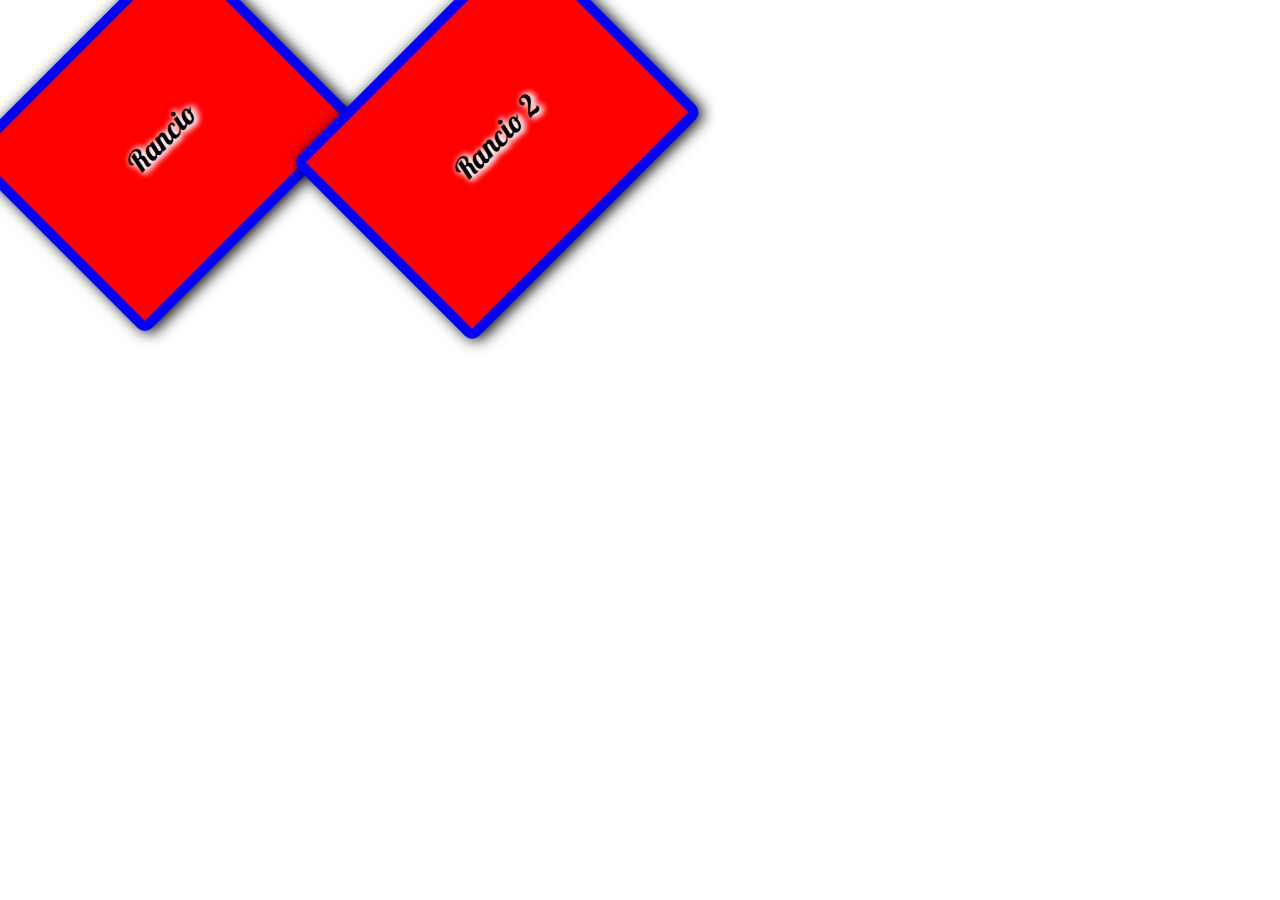
<file: Cajas/index.html>
<!DOCTYPE html>
<html lang="en">
<head>
    <meta charset="UTF-8">
    <meta name="viewport" content="width=device-width, initial-scale=1.0">
    <link rel="stylesheet" type="text/css" href="style.css">
    <link rel="stylesheet" type="text/css" href="normalize.css">
    <link href="https://fonts.googleapis.com/css2?family=Lobster&display=swap" rel="stylesheet"> <!--de esta manera se puede invocar a un tipo de letra
    que aún no este descargada en el equipo-->
    <!--Si el tipo de letra está instalado en el equipo no es necesario usar el link href, solo se hace el llamado a través del CSS vía font-family -->
    <title>Propiedades de Texto</title>
</head>
<body>
    <h2>Rancio</h2><h2>Rancio 2</h2>
</body>
</html>
</file>
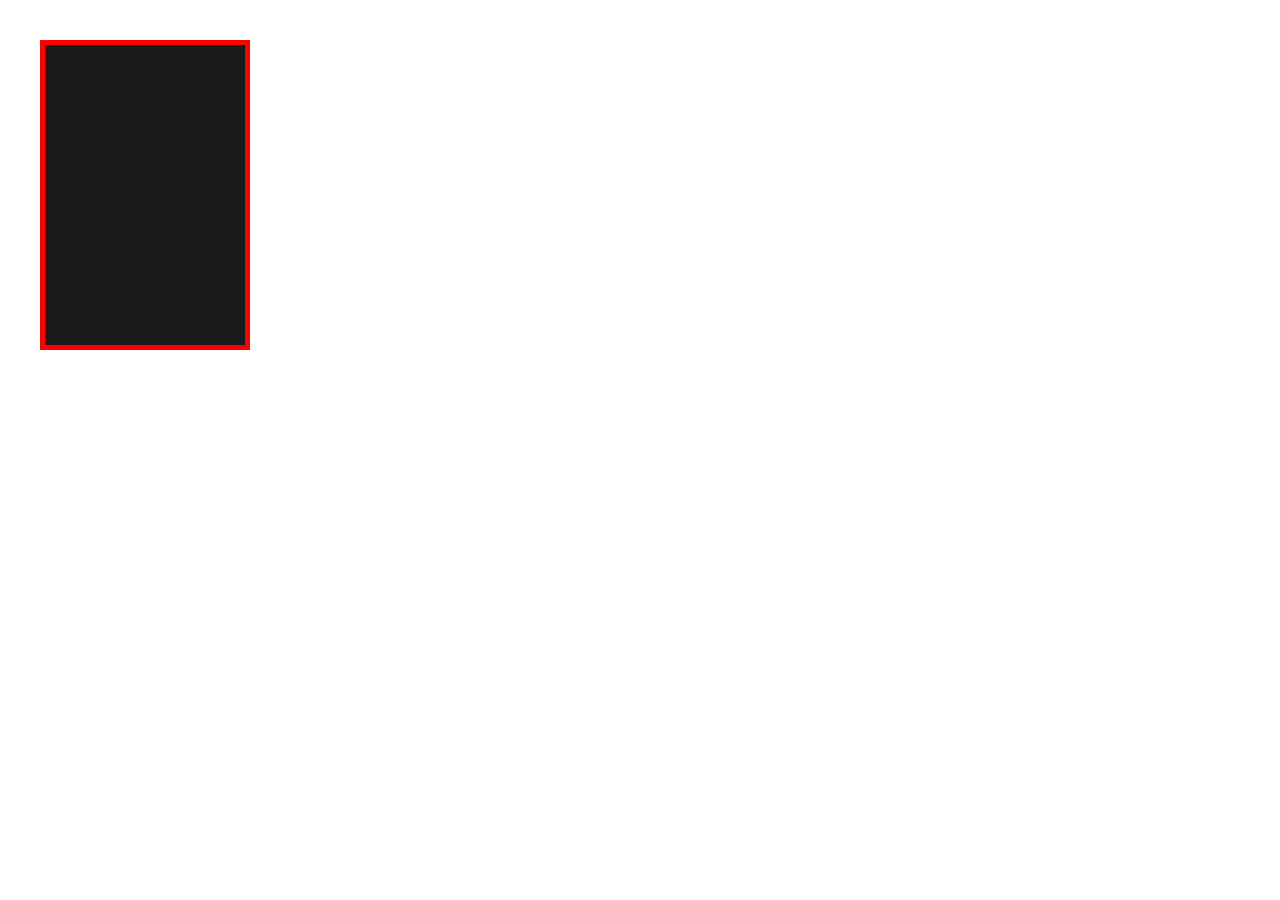
<file: Colorizacion/index.html>
<!DOCTYPE html>
<html lang="en">
<head>
    <meta charset="UTF-8">
    <meta name="viewport" content="width=device-width, initial-scale=1.0">
    <title>Cursor</title>
    <link rel ="stylesheet" type="text/css" href="style.css">
    
</head>
<body>
    <div class="caja">
        
    </div>
</body>
</html>
</file>
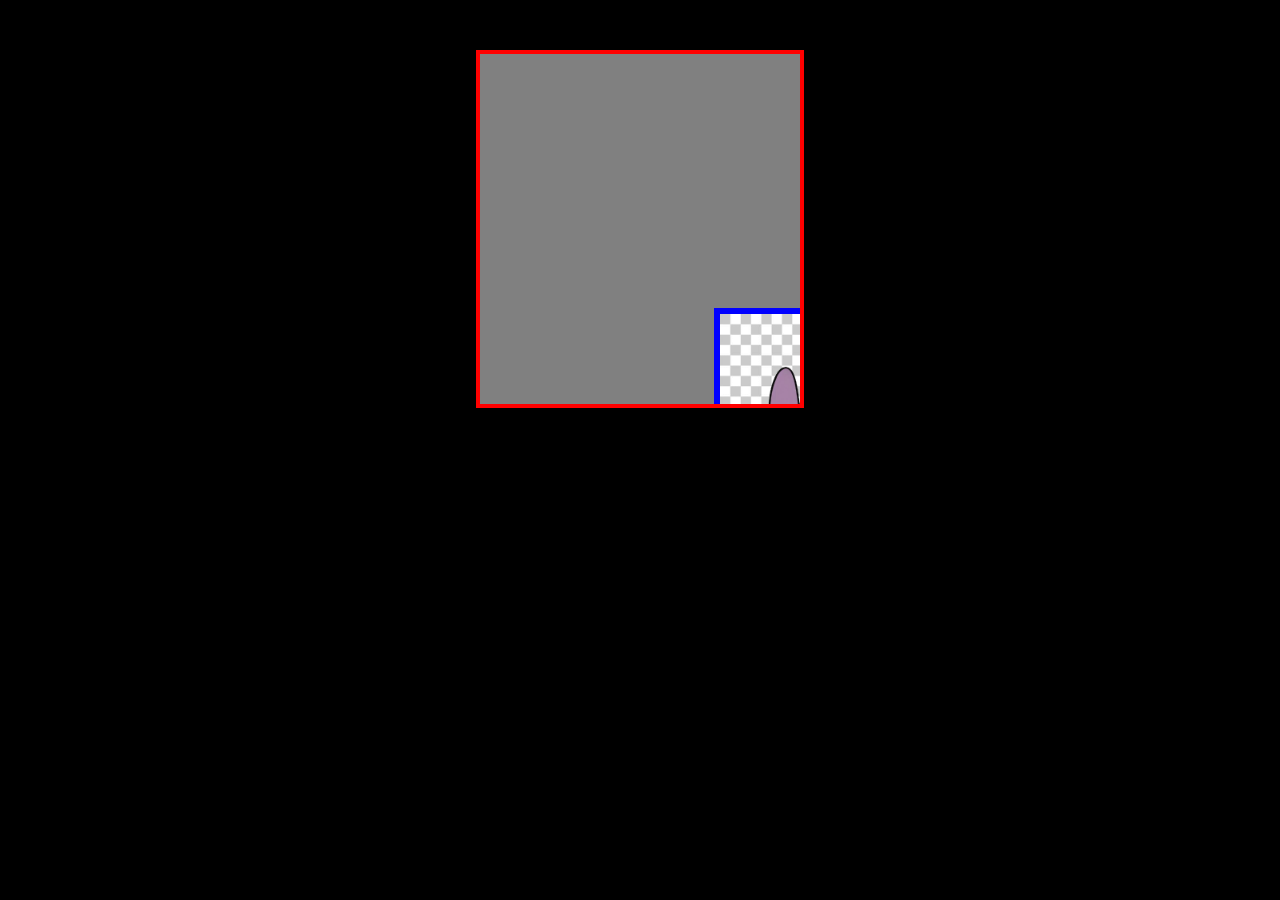
<file: Display/index.html>
<!DOCTYPE html>
<html lang="en">
<head>
    <meta charset="UTF-8">
    <meta name="viewport" content="width=device-width, initial-scale=1.0">
    <title>Display</title>
    <link rel ="stylesheet" type="text/css" href="style.css">
    <link href="https://fonts.googleapis.com/css2?family=Lobster&display=swap" rel="stylesheet"> 
</head>
<body>

    <div>
        <!-- <p>
            Lorem ipsum dolor sit amet consectetur adipisicing elit. Iusto quasi minima quaerat adipisci quia, maxime illo atque in dolorem, doloremque obcaecati blanditiis asperiores aperiam laudantium neque excepturi nulla pariatur vitae.
        </p> -->
        <img src="../cosas/st.png" alt="ojo" title="mundito">
    </div>
    <!-- <div></div>
    <div></div>
    <div></div> -->
</body>
</html>
</file>
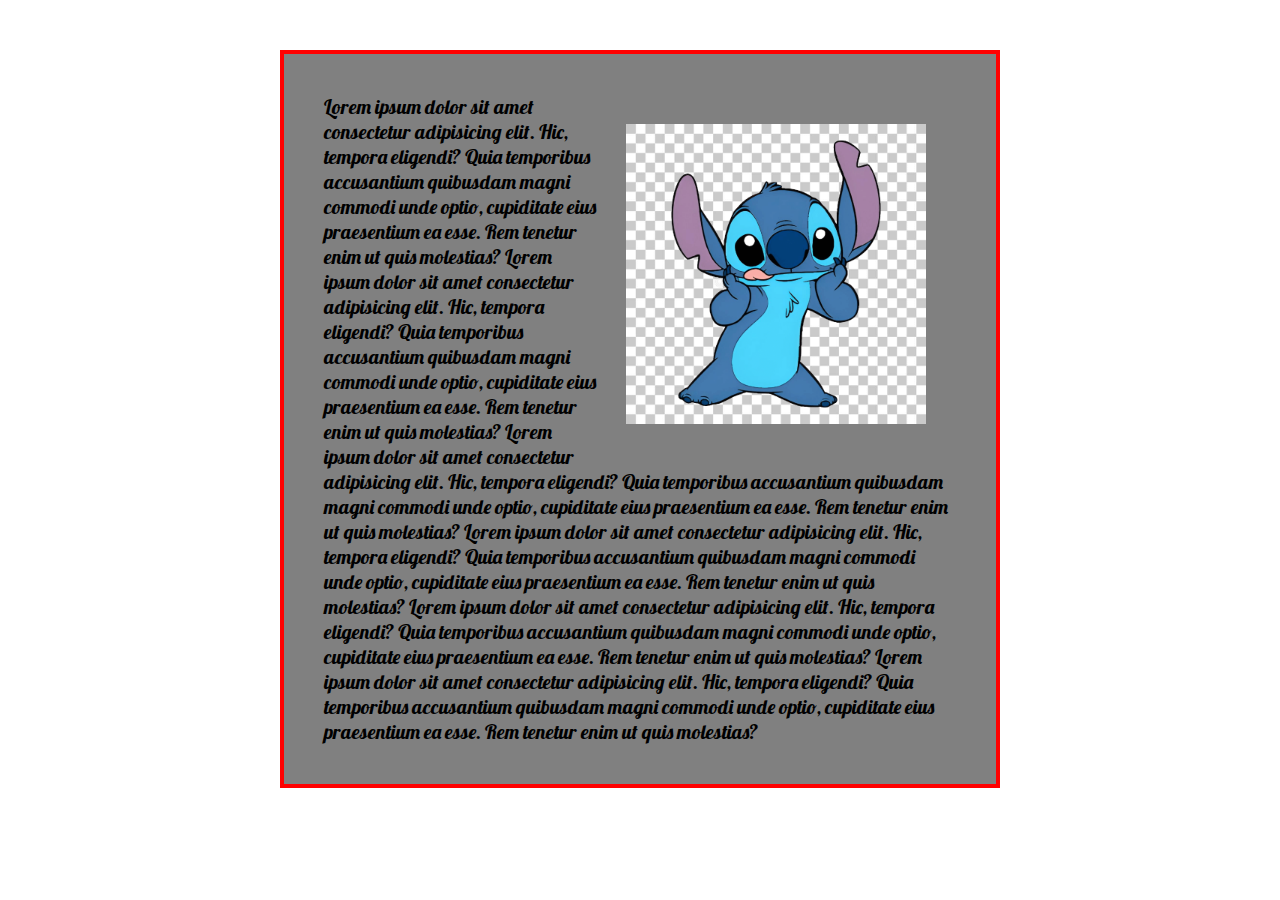
<file: Float/index.html>
<!DOCTYPE html>
<html lang="en">
<head>
    <meta charset="UTF-8">
    <meta name="viewport" content="width=device-width, initial-scale=1.0">
    <title>Float</title>
    <link rel ="stylesheet" type="text/css" href="estyle.css">
    <link href="https://fonts.googleapis.com/css2?family=Lobster&display=swap" rel="stylesheet"> 
</head>
<body>


    <div class="cont">

        <img src="../cosas/st.png" alt="ojo" title="mundito">
        
        Lorem ipsum dolor sit amet consectetur adipisicing elit. Hic, tempora eligendi? Quia temporibus accusantium quibusdam magni commodi unde optio, cupiditate eius praesentium ea esse. Rem tenetur enim ut quis molestias?
        Lorem ipsum dolor sit amet consectetur adipisicing elit. Hic, tempora eligendi? Quia temporibus accusantium quibusdam magni commodi unde optio, cupiditate eius praesentium ea esse. Rem tenetur enim ut quis molestias?
        Lorem ipsum dolor sit amet consectetur adipisicing elit. Hic, tempora eligendi? Quia temporibus accusantium quibusdam magni commodi unde optio, cupiditate eius praesentium ea esse. Rem tenetur enim ut quis molestias?
        Lorem ipsum dolor sit amet consectetur adipisicing elit. Hic, tempora eligendi? Quia temporibus accusantium quibusdam magni commodi unde optio, cupiditate eius praesentium ea esse. Rem tenetur enim ut quis molestias?
        Lorem ipsum dolor sit amet consectetur adipisicing elit. Hic, tempora eligendi? Quia temporibus accusantium quibusdam magni commodi unde optio, cupiditate eius praesentium ea esse. Rem tenetur enim ut quis molestias?
        Lorem ipsum dolor sit amet consectetur adipisicing elit. Hic, tempora eligendi? Quia temporibus accusantium quibusdam magni commodi unde optio, cupiditate eius praesentium ea esse. Rem tenetur enim ut quis molestias?
       
    </div>


    <!-- <div class="contenedor">
        <div class="primario">
            <h1>Titulo</h1>
            <p>
                Lorem ipsum dolor sit amet, consectetur adipisicing elit. Tempora placeat harum dolor veniam quisquam dolore sapiente assumenda, ullam nihil quidem, repellat, accusantium provident est expedita! Rem eveniet amet ipsam ducimus.
            </p>
        </div>
        <div class="secundario">
            <h3>Titulo 2</h3>
            <p>
                Lorem ipsum dolor sit amet consectetur adipisicing elit. Harum, odio vel quis quam aspernatur, sunt, odit voluptate doloribus deleniti excepturi et! Molestiae quasi minima error natus corporis asperiores nulla accusantium?
            </p>
        </div>
    </div> -->


    <!-- <div class="float-left">

        <p>Contenido a la izquierda</p>
    </div>
    
    <div class="float-right">

        <p>Contenido a la derecha</p>
    </div>
    
    <div>

        <p>Otro contenido que fluye alrededor de los elementos flotantes</p>
    </div> -->
    
    <!-- <div class="cont">
        <img src="../cosas/st.png" alt="ojo" title="mundito">
    </div> -->

</body>
</html>
</file>
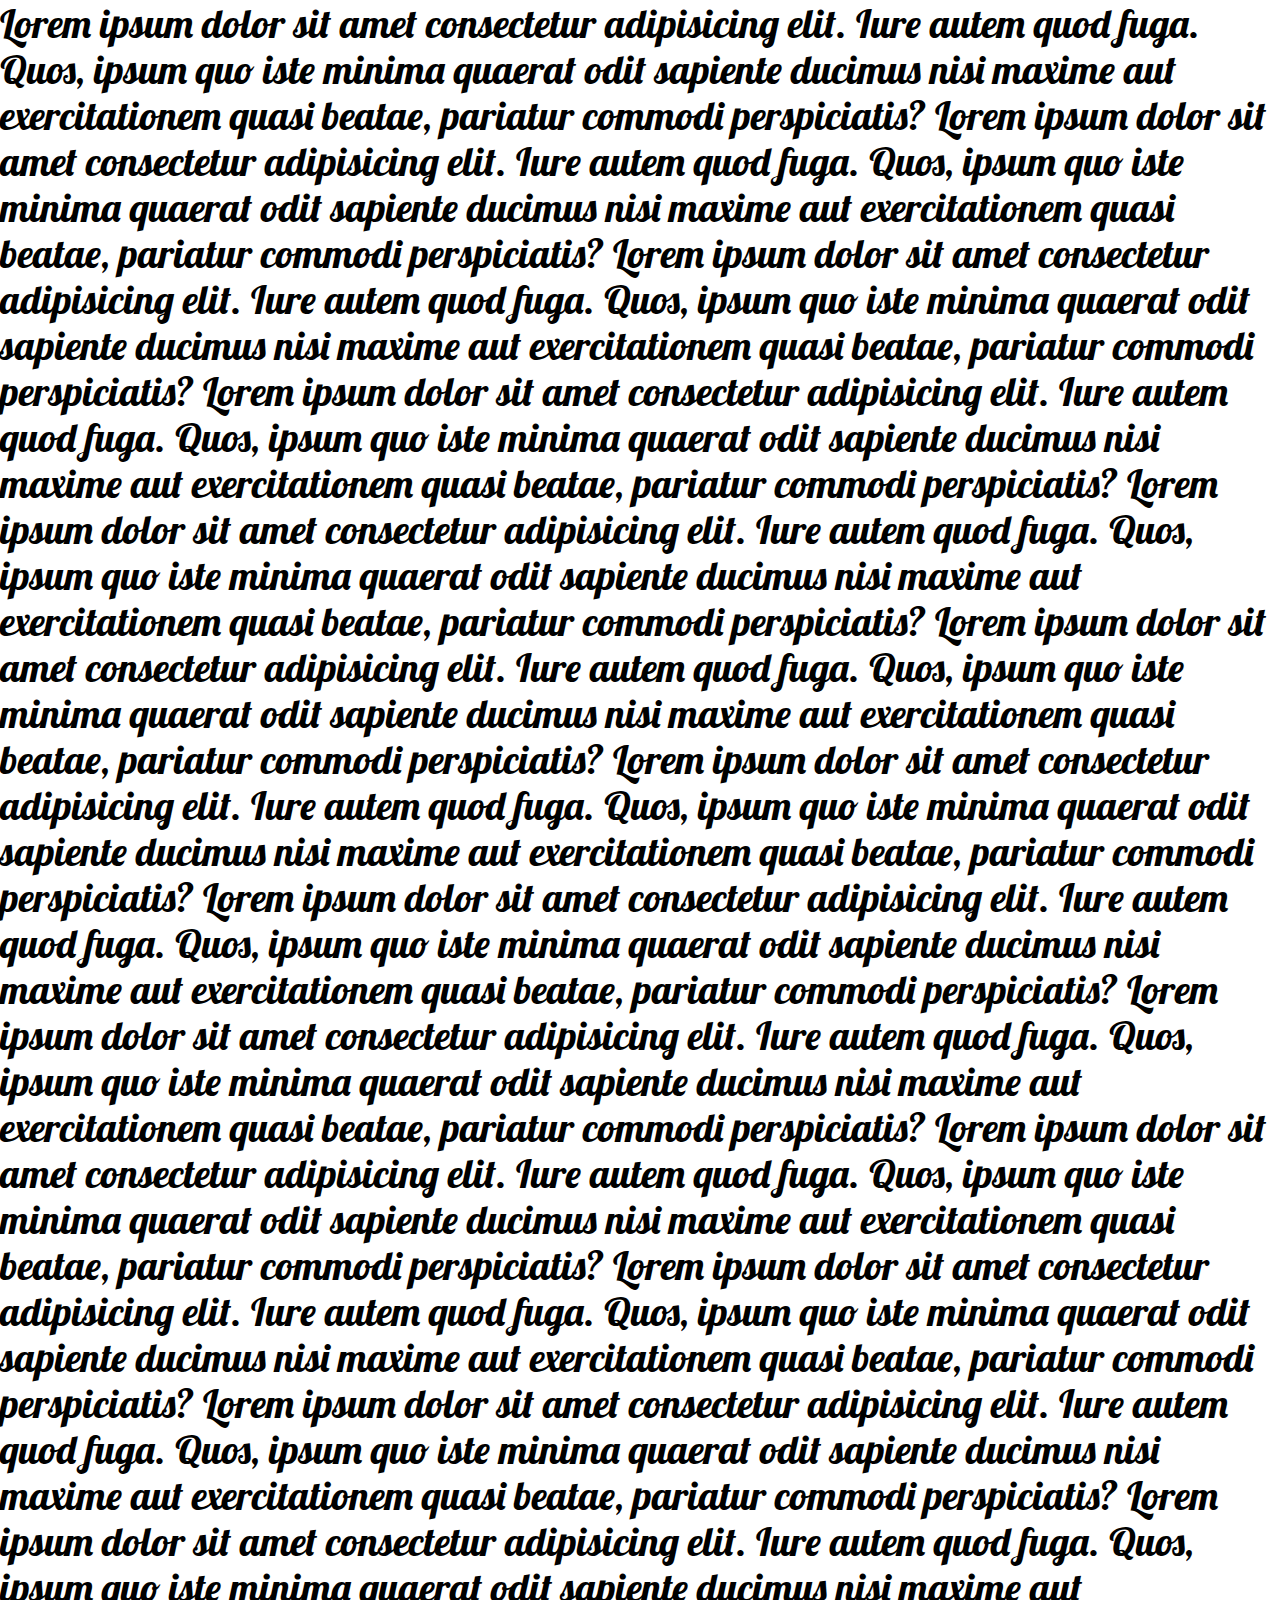
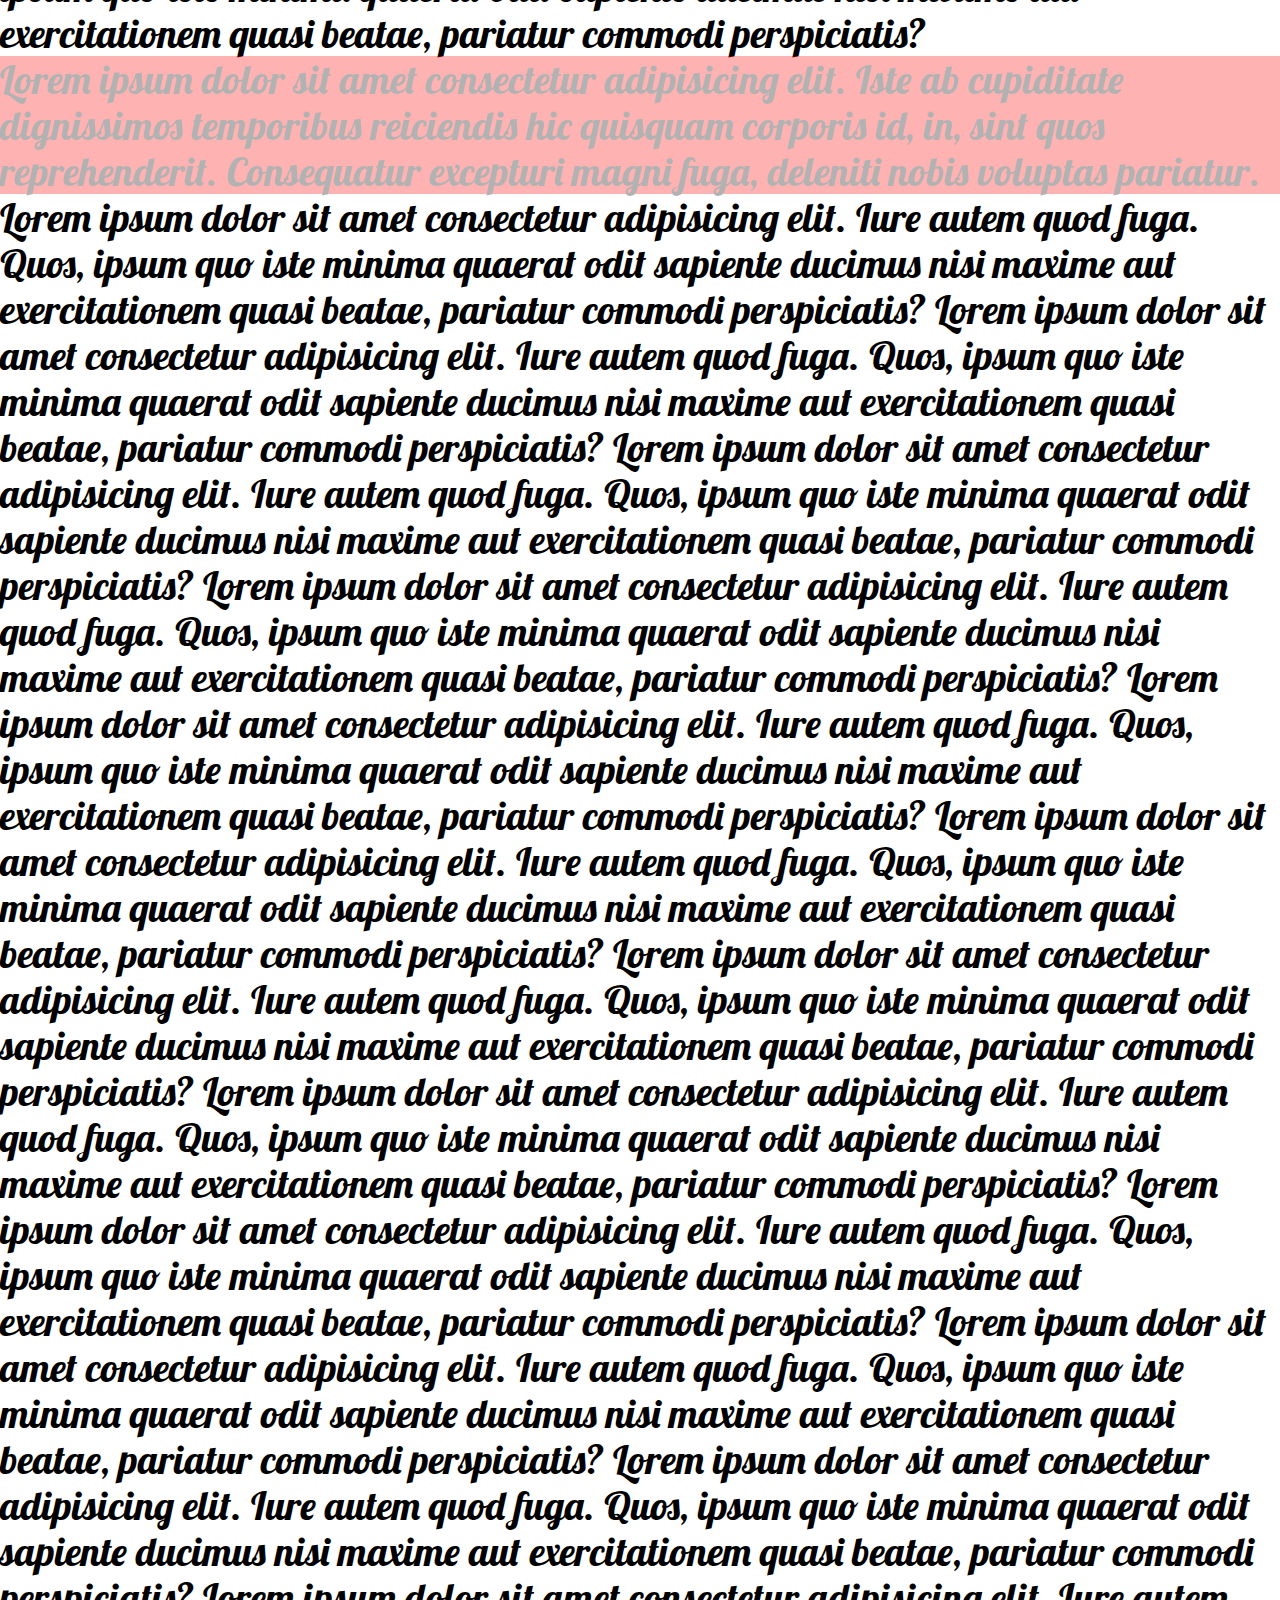
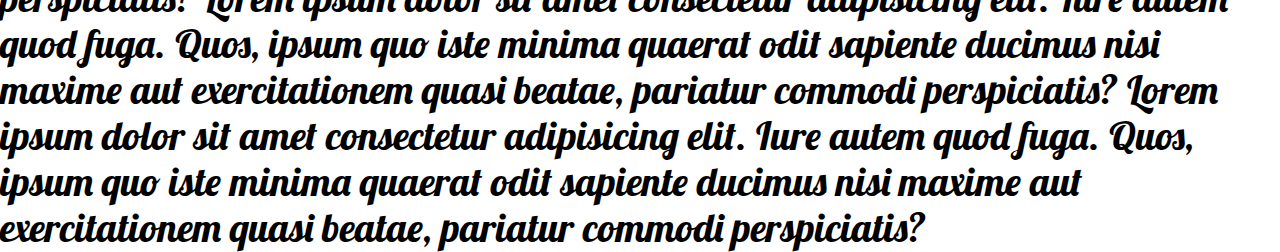
<file: Position/index.html>
<!DOCTYPE html>
<html lang="en">
<head>
    <meta charset="UTF-8">
    <meta name="viewport" content="width=device-width, initial-scale=1.0">
    <!-- <link rel="stylesheet" type="text/css" href="style.css"> -->
    <link rel="stylesheet" type="text/css" href="normalize.css">
    <!-- <link rel="stylesheet" type="text/css" href="estilos.css"> -->
    <!-- <link rel="stylesheet" type="text/css" href="zindex.css"> -->
    <!-- <link rel="stylesheet" type="text/css" href="esquinas.css"> -->
    <!-- <link rel="stylesheet" type="text/css" href="fixed.css"> -->
    <link rel="stylesheet" type="text/css" href="sticky.css">
    <link href="https://fonts.googleapis.com/css2?family=Lobster&display=swap" rel="stylesheet"> <!--de esta manera se puede invocar a un tipo de letra
    que aún no este descargada en el equipo-->
    <!--Si el tipo de letra está instalado en el equipo no es necesario usar el link href, solo se hace el llamado a través del CSS vía font-family -->
    <title>Propiedades de Texto</title>
</head>
<body>

    <div class="texto">
        Lorem ipsum dolor sit amet consectetur adipisicing elit. Iure autem quod fuga. Quos, ipsum quo iste minima quaerat odit sapiente ducimus nisi maxime aut exercitationem quasi beatae, pariatur commodi perspiciatis?
        Lorem ipsum dolor sit amet consectetur adipisicing elit. Iure autem quod fuga. Quos, ipsum quo iste minima quaerat odit sapiente ducimus nisi maxime aut exercitationem quasi beatae, pariatur commodi perspiciatis?
        Lorem ipsum dolor sit amet consectetur adipisicing elit. Iure autem quod fuga. Quos, ipsum quo iste minima quaerat odit sapiente ducimus nisi maxime aut exercitationem quasi beatae, pariatur commodi perspiciatis?
        Lorem ipsum dolor sit amet consectetur adipisicing elit. Iure autem quod fuga. Quos, ipsum quo iste minima quaerat odit sapiente ducimus nisi maxime aut exercitationem quasi beatae, pariatur commodi perspiciatis?
        Lorem ipsum dolor sit amet consectetur adipisicing elit. Iure autem quod fuga. Quos, ipsum quo iste minima quaerat odit sapiente ducimus nisi maxime aut exercitationem quasi beatae, pariatur commodi perspiciatis?
        Lorem ipsum dolor sit amet consectetur adipisicing elit. Iure autem quod fuga. Quos, ipsum quo iste minima quaerat odit sapiente ducimus nisi maxime aut exercitationem quasi beatae, pariatur commodi perspiciatis?
        Lorem ipsum dolor sit amet consectetur adipisicing elit. Iure autem quod fuga. Quos, ipsum quo iste minima quaerat odit sapiente ducimus nisi maxime aut exercitationem quasi beatae, pariatur commodi perspiciatis?
        Lorem ipsum dolor sit amet consectetur adipisicing elit. Iure autem quod fuga. Quos, ipsum quo iste minima quaerat odit sapiente ducimus nisi maxime aut exercitationem quasi beatae, pariatur commodi perspiciatis?
        Lorem ipsum dolor sit amet consectetur adipisicing elit. Iure autem quod fuga. Quos, ipsum quo iste minima quaerat odit sapiente ducimus nisi maxime aut exercitationem quasi beatae, pariatur commodi perspiciatis?
        Lorem ipsum dolor sit amet consectetur adipisicing elit. Iure autem quod fuga. Quos, ipsum quo iste minima quaerat odit sapiente ducimus nisi maxime aut exercitationem quasi beatae, pariatur commodi perspiciatis?
        Lorem ipsum dolor sit amet consectetur adipisicing elit. Iure autem quod fuga. Quos, ipsum quo iste minima quaerat odit sapiente ducimus nisi maxime aut exercitationem quasi beatae, pariatur commodi perspiciatis?
        Lorem ipsum dolor sit amet consectetur adipisicing elit. Iure autem quod fuga. Quos, ipsum quo iste minima quaerat odit sapiente ducimus nisi maxime aut exercitationem quasi beatae, pariatur commodi perspiciatis?
        Lorem ipsum dolor sit amet consectetur adipisicing elit. Iure autem quod fuga. Quos, ipsum quo iste minima quaerat odit sapiente ducimus nisi maxime aut exercitationem quasi beatae, pariatur commodi perspiciatis?
    </div>

    <div class="caja-fixed">
        Lorem ipsum dolor sit amet consectetur adipisicing elit. Iste ab cupiditate dignissimos temporibus reiciendis hic quisquam corporis id, in, sint quos reprehenderit. Consequatur excepturi magni fuga, deleniti nobis voluptas pariatur.
    </div>

    <div class="texto">
        Lorem ipsum dolor sit amet consectetur adipisicing elit. Iure autem quod fuga. Quos, ipsum quo iste minima quaerat odit sapiente ducimus nisi maxime aut exercitationem quasi beatae, pariatur commodi perspiciatis?
        Lorem ipsum dolor sit amet consectetur adipisicing elit. Iure autem quod fuga. Quos, ipsum quo iste minima quaerat odit sapiente ducimus nisi maxime aut exercitationem quasi beatae, pariatur commodi perspiciatis?
        Lorem ipsum dolor sit amet consectetur adipisicing elit. Iure autem quod fuga. Quos, ipsum quo iste minima quaerat odit sapiente ducimus nisi maxime aut exercitationem quasi beatae, pariatur commodi perspiciatis?
        Lorem ipsum dolor sit amet consectetur adipisicing elit. Iure autem quod fuga. Quos, ipsum quo iste minima quaerat odit sapiente ducimus nisi maxime aut exercitationem quasi beatae, pariatur commodi perspiciatis?
        Lorem ipsum dolor sit amet consectetur adipisicing elit. Iure autem quod fuga. Quos, ipsum quo iste minima quaerat odit sapiente ducimus nisi maxime aut exercitationem quasi beatae, pariatur commodi perspiciatis?
        Lorem ipsum dolor sit amet consectetur adipisicing elit. Iure autem quod fuga. Quos, ipsum quo iste minima quaerat odit sapiente ducimus nisi maxime aut exercitationem quasi beatae, pariatur commodi perspiciatis?
        Lorem ipsum dolor sit amet consectetur adipisicing elit. Iure autem quod fuga. Quos, ipsum quo iste minima quaerat odit sapiente ducimus nisi maxime aut exercitationem quasi beatae, pariatur commodi perspiciatis?
        Lorem ipsum dolor sit amet consectetur adipisicing elit. Iure autem quod fuga. Quos, ipsum quo iste minima quaerat odit sapiente ducimus nisi maxime aut exercitationem quasi beatae, pariatur commodi perspiciatis?
        Lorem ipsum dolor sit amet consectetur adipisicing elit. Iure autem quod fuga. Quos, ipsum quo iste minima quaerat odit sapiente ducimus nisi maxime aut exercitationem quasi beatae, pariatur commodi perspiciatis?
        Lorem ipsum dolor sit amet consectetur adipisicing elit. Iure autem quod fuga. Quos, ipsum quo iste minima quaerat odit sapiente ducimus nisi maxime aut exercitationem quasi beatae, pariatur commodi perspiciatis?
        Lorem ipsum dolor sit amet consectetur adipisicing elit. Iure autem quod fuga. Quos, ipsum quo iste minima quaerat odit sapiente ducimus nisi maxime aut exercitationem quasi beatae, pariatur commodi perspiciatis?
        Lorem ipsum dolor sit amet consectetur adipisicing elit. Iure autem quod fuga. Quos, ipsum quo iste minima quaerat odit sapiente ducimus nisi maxime aut exercitationem quasi beatae, pariatur commodi perspiciatis?
        Lorem ipsum dolor sit amet consectetur adipisicing elit. Iure autem quod fuga. Quos, ipsum quo iste minima quaerat odit sapiente ducimus nisi maxime aut exercitationem quasi beatae, pariatur commodi perspiciatis?
    </div>

    <!-- <div class="caja-fixed">
        Lorem ipsum, dolor sit amet consectetur adipisicing elit. Nemo, voluptatem velit totam temporibus soluta quae eius accusamus voluptates porro architecto alias cupiditate
    </div>  

    <div class="texto">
        Lorem ipsum dolor sit amet consectetur adipisicing elit. Quisquam cumque reprehenderit pariatur voluptatibus autem, debitis enim at voluptas mollitia explicabo! Asperiores neque id, deserunt tenetur ut ab ipsum quisquam molestias.
        Lorem ipsum dolor sit amet consectetur adipisicing elit. Quisquam cumque reprehenderit pariatur voluptatibus autem, debitis enim at voluptas mollitia explicabo! Asperiores neque id, deserunt tenetur ut ab ipsum quisquam molestias.
    </div> -->

    <!-- <div class="contenedor">
        <div class="caja1">caja1</div>
        <div class="caja2">caja2</div>
        <div class="caja3">caja3</div>
        <div class="caja4">caja4</div>
        <div class="caja5">caja4</div>
    </div> -->
    <!-- <div class="contenedor">
        <div class="hijo"></div>
    </div> -->
</body>
</html>
</file>
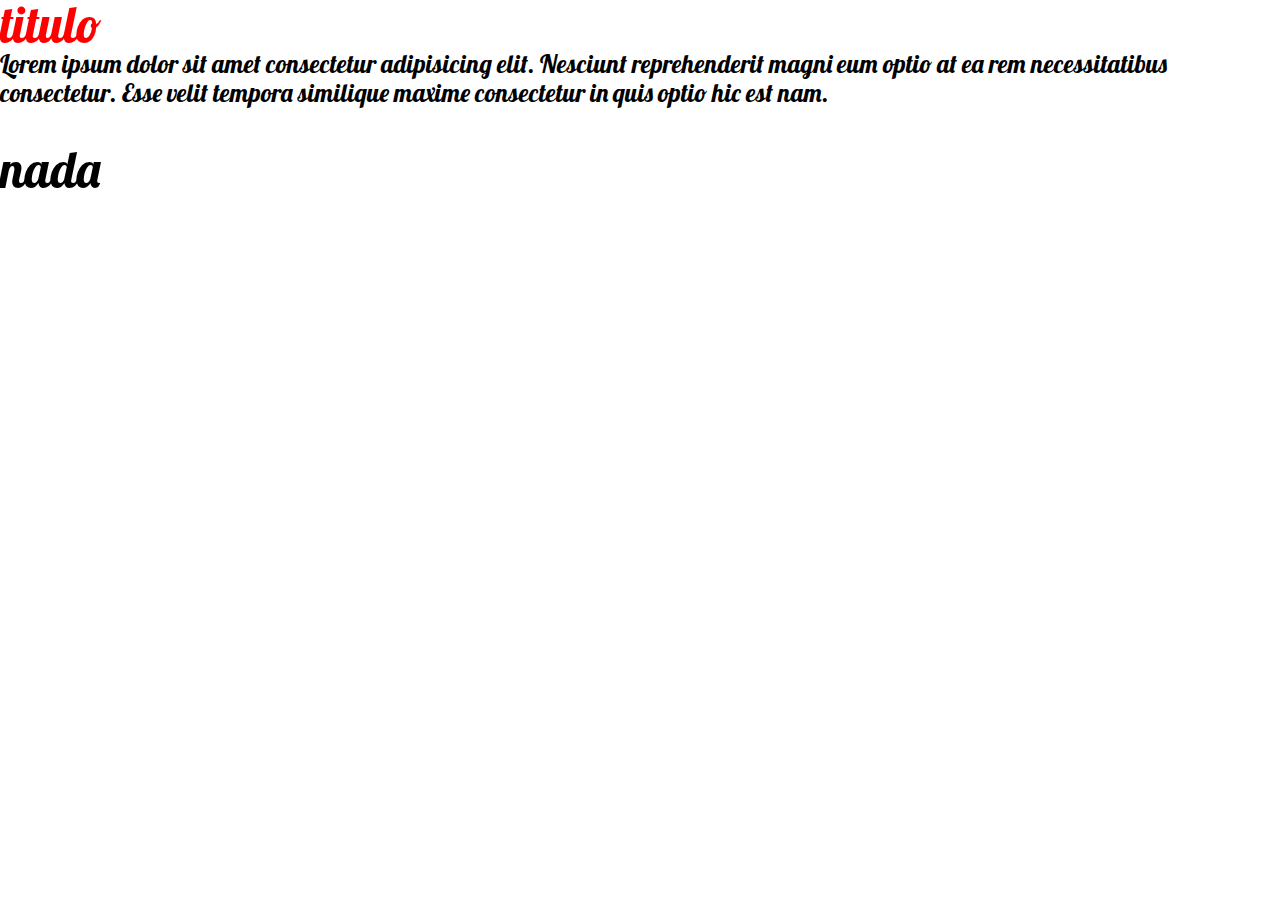
<file: propiedades de texto/index.html>
<!DOCTYPE html>
<html lang="en">
<head>
    <meta charset="UTF-8">
    <meta name="viewport" content="width=device-width, initial-scale=1.0">
    <link rel="stylesheet" type="text/css" href="style.css">
    <link rel="stylesheet" type="text/css" href="normalize.css">
    <link href="https://fonts.googleapis.com/css2?family=Lobster&display=swap" rel="stylesheet"> <!--de esta manera se puede invocar a un tipo de letra
    que aún no este descargada en el equipo-->
    <!--Si el tipo de letra está instalado en el equipo no es necesario usar el link href, solo se hace el llamado a través del CSS vía font-family -->
    <title>Propiedades de Texto</title>
</head>
<body>
    <div class = "contact-form">
        <h2 class="contact-form__h2">titulo</h2>
        <p>Lorem ipsum dolor sit amet consectetur adipisicing elit. Nesciunt reprehenderit magni eum optio at ea rem necessitatibus consectetur. 
            Esse velit tempora similique maxime consectetur in quis optio hic est nam.</p>
        <h1>nada</h1>
    </div>
</body>
</html>
</file>
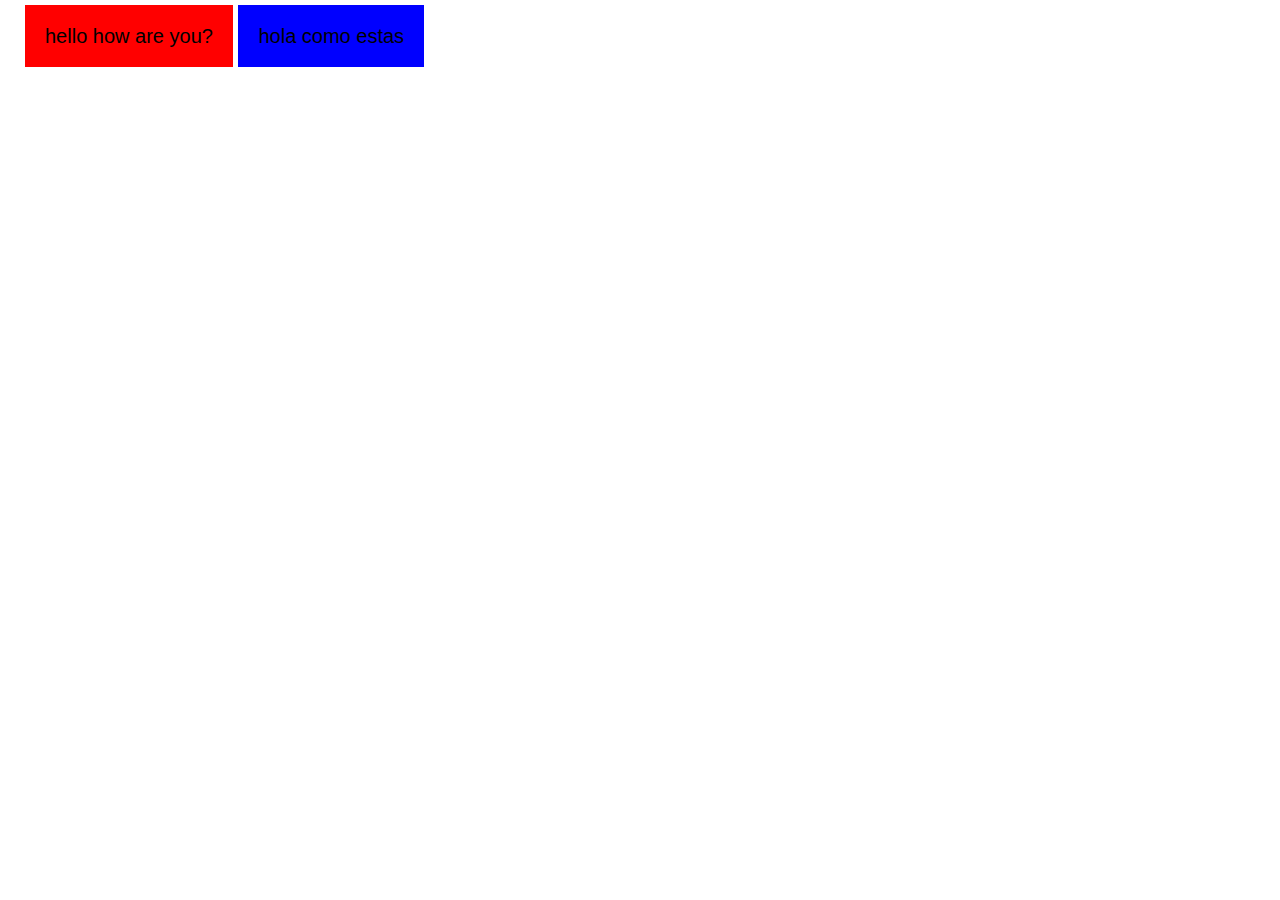
<file: Pseudo-clases/index.html>
<!DOCTYPE html>
<!-- <html lang="en"> -->
<head>
    <meta charset="UTF-8">
    <meta name="viewport" content="width=device-width, initial-scale=1.0">
    <title>Pseudo-clases</title>
    <link rel ="stylesheet" type="text/css" href="style.css">
    <!-- <link href="https://fonts.googleapis.com/css2?family=Lobster&display=swap" rel="stylesheet">  -->
</head>
<body>

    <div class="caja">
        <b lang="en">hello how are you?</b>
        <b lang="es">hola como estas</b>
    <!-- La pseudoclase :lang es útil cuando deseas aplicar estilos específicos según el idioma de los 
        contenidos de tu página web. Es importante destacar que el atributo lang debe estar presente en 
        el elemento HTML para que la pseudoclase funcione, y se debe usar con códigos de idioma válidos.-->
    </div>
    <!-- <input class="caja"> -->
    <!-- <div class="caja"></div> -->

    <!-- <a class="caja1" href="https://youtube.com" target="_blanck">Div de pruebas</a>
    <a class="caja1" href="https://facebook.com" target="_blanck">div de pruebas</a>
    <a class="caja1" href="https://instagram.com" target="_blanck">div de pruebas</a>
    <a class="caja1" href="https://lego.com" target="_blanck"> div de pruebas</a> -->


    <!-- <div class="caja1">
        Div de prueba
    </div> -->
</body>
</html>
</file>
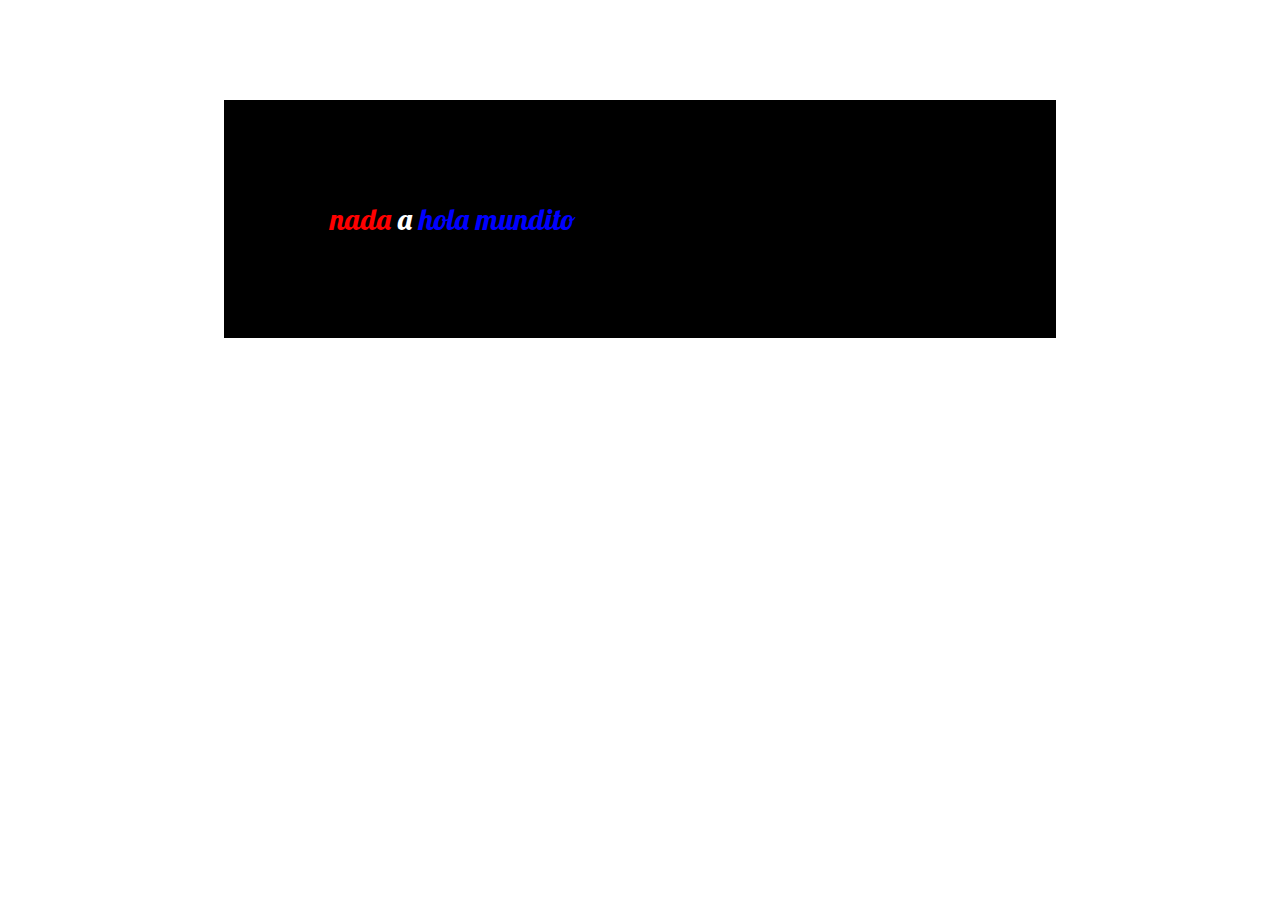
<file: Pseudo-elementos/index.html>
<!DOCTYPE html>
<html lang="en">
<head>
    <meta charset="UTF-8">
    <meta name="viewport" content="width=device-width, initial-scale=1.0">
    <title>Pseudo-elementos</title>
    <link rel ="stylesheet" type="text/css" href="style.css">
    <link href="https://fonts.googleapis.com/css2?family=Lobster&display=swap" rel="stylesheet"> 
</head>
<body>

    <form>
        <b>
            a
        </b>
    </form>

    <!-- <form>
        <input type="text" name="hola" placeholder="texto">
    </form> -->


    <!-- <div class="texto">
        Lorem ipsum, dolor sit amet consectetur adipisicing elit. Assumenda fugit illum neque, impedit veniam vel hic temporibus esse eum deleniti distinctio tenetur incidunt modi. Totam sint corrupti vitae iure. Magnam.
        Lorem ipsum, dolor sit amet consectetur adipisicing elit. Assumenda fugit illum neque, impedit veniam vel hic temporibus esse eum deleniti distinctio tenetur incidunt modi. Totam sint corrupti vitae iure. Magnam.
        Lorem ipsum, dolor sit amet consectetur adipisicing elit. Assumenda fugit illum neque, impedit veniam vel hic temporibus esse eum deleniti distinctio tenetur incidunt modi. Totam sint corrupti vitae iure. Magnam.
        Lorem ipsum, dolor sit amet consectetur adipisicing elit. Assumenda fugit illum neque, impedit veniam vel hic temporibus esse eum deleniti distinctio tenetur incidunt modi. Totam sint corrupti vitae iure. Magnam.
        Lorem ipsum, dolor sit amet consectetur adipisicing elit. Assumenda fugit illum neque, impedit veniam vel hic temporibus esse eum deleniti distinctio tenetur incidunt modi. Totam sint corrupti vitae iure. Magnam.
        Lorem ipsum, dolor sit amet consectetur adipisicing elit. Assumenda fugit illum neque, impedit veniam vel hic temporibus esse eum deleniti distinctio tenetur incidunt modi. Totam sint corrupti vitae iure. Magnam.
    </div> -->
</body>
</html>
</file>
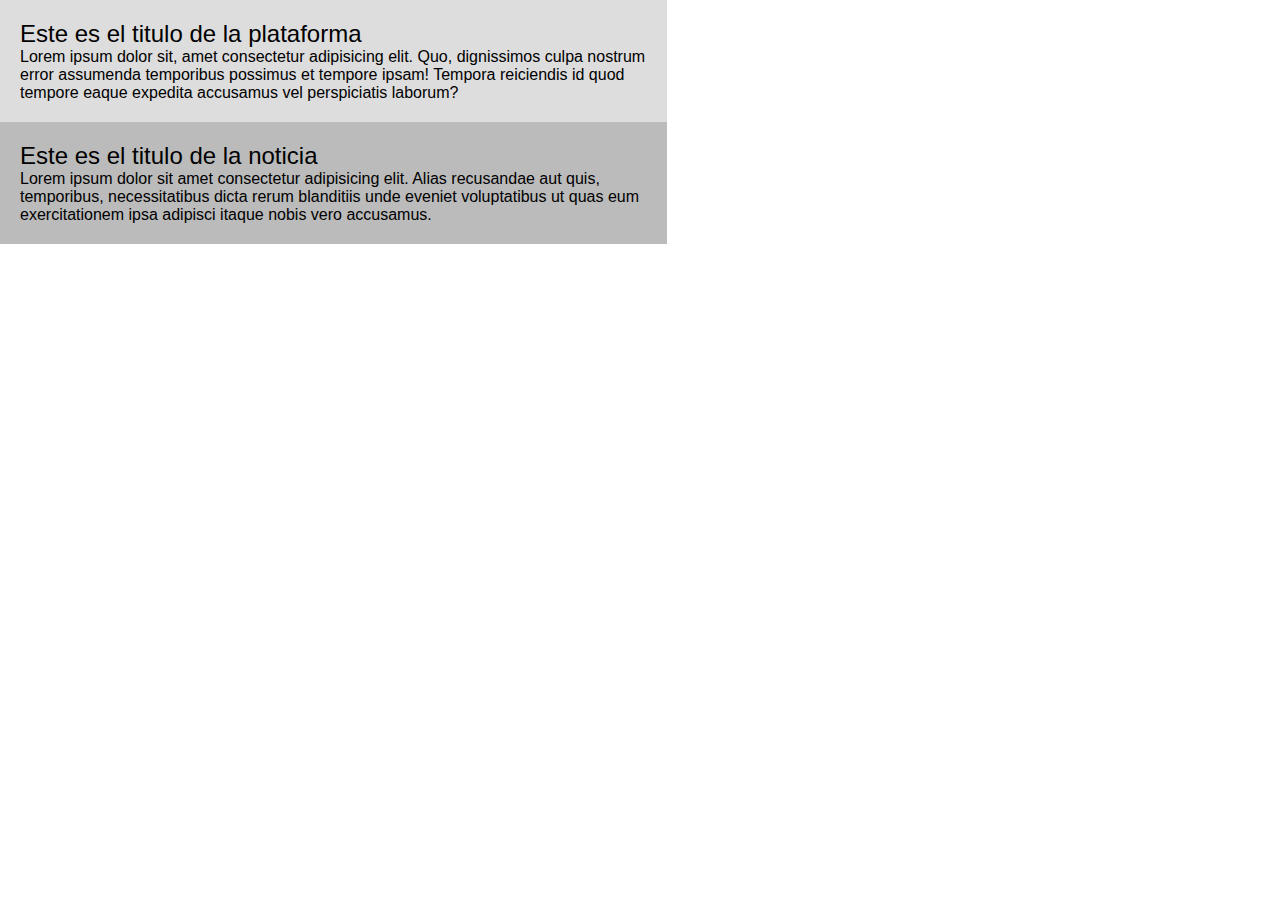
<file: Responsive Design/index.html>
<!DOCTYPE html>
<html lang="en">
<head>
    <meta charset="UTF-8">
    <meta name="viewport" content="width=device-width, initial-scale=1.0">
    <title>Responsive</title>
    <link rel ="stylesheet" type="text/css" href="style.css">
    
</head>
<body>
    <div class="caja">
        <h1>Este es el titulo de la plataforma</h1>
        <p>Lorem ipsum dolor sit, amet consectetur adipisicing elit. Quo, dignissimos culpa nostrum error assumenda temporibus possimus et tempore ipsam! Tempora reiciendis id quod tempore eaque expedita accusamus vel perspiciatis laborum?</p>
    </div>

    <div class="caja2">
        <h2>Este es el titulo de la noticia</h2>
        <p>
            Lorem ipsum dolor sit amet consectetur adipisicing elit. Alias recusandae aut quis, temporibus, necessitatibus dicta rerum blanditiis unde eveniet voluptatibus ut quas eum exercitationem ipsa adipisci itaque nobis vero accusamus.
        </p>
    </div>
</body>
</html>
</file>
<file: Cajas/style.css>
*{
    margin: 0;
    padding: 0;
    font-weight: 100;
    font-family: 'Lobster', sans-serif; 
    font-size: 30px;
}

/*h2{*/
    /*background-color: aqua;*/ /*cambiar el color del fondo*/
    /*display: inline-block;*/

    /*padding-top:20px; ----distancia entre el texto y los bordes de la caja, padding-top:arriba, padding-left:izquierda, padding-rigth:derecha, padding-bottom:abajo
    padding-bottom:20px;

    padding-right:30px;
    padding-left:30px;*/

    /* padding:50px; con solo poner padding se pondrá tamaño a todos los bordes */

    /* padding: 10px 50px; se cambiará el tamaño de arriba y abajo, después los de izquierda y derecha */

    /*padding:20px 30px 20px 30px;*/ /*cuando se colocan los 4 tamaños en el mismo padding, el orden es el siguiente:*/
    /*el primer valor será top, el segundo right, el tercero bottom y el último left;
    si se quitara la última medida que sería el valor de left, este tomará el valor de right automáticamente*/

    /* width: 300px; */

    /* height: 300px; estos valores se sumarán con los de los padding, aumentando así el tamaño del bloque */

    /* box-sizing: border-box; al colocar esta propiedad se conservará el tamaño de la caja (ancho y alto) sin sumar al tamaño total los valores del padding y de los bordes si los hay,
    tanto padding como border afectarán ahora solo al contenido de la caja más no al total */

    /* text-align: center; centra el texto dentro del bloque de manera horizontal */
/*}*/

h2{
    background-color: red;
    display:inline-block;
    padding:100px;
    box-sizing: border-box;
    text-align: center;
    margin:10px; /*como se hace con el padding se asignará la medida de 10px a todos los bordes*/
    /* margin-right: 20px;
    margin-top: 30px;
    margin-left: 20px;
    margin-bottom: 30px;
    margin:20px 30px 20px 30px; */
    border-radius: 10px; /* para redondear los bordes */
    /* border-radius: 50%;
    border-radius: 2em; */
    border: 10px solid blue; /* para poner bordes, primer elemento el tamaño, segundo elemento el estilo y tercero el color */
    box-shadow: 2px 4px 15px 0 black; /* esta propiedad es para dar sombras a la caja, el primer elemento es el tamaño que se asignará al eje y
    (parte superior y inferior), el segundo elemento es el tamaño que se asignará al eje x (derecha y izquierda), el tercer elemento será la 
    cantidad de sombra que se le quire poner al efecto, el cuarto elemento es el tamaño de borde que se quiere y el quinto y último elemento
    es el color que tendrá el efecto*/
    text-shadow: 2px 2px 7px #fff, 2px 2px 7px #fff, 2px 2px 7px #fff; /* Funciona igual que el box-shadow con la diferencia de que aquí no se puede dar un borde a las letras
    separando por comas y repitiendo el patrón el efecto se va haciendo más vistoso. Funciona también para el box-shadow*/
    transform: rotate(-45deg); /*esto es una función, que me permite girar los elementos, como parámetro recibe deg que son los grados que 
    va a girar el elemento*/
}

/* BOX MODEL */

/* content: es el cuadro del texto y se modifica con line-height 

en orden de jerarquia del box model, primero iría el content que seria el texto o elemento, despues iría el padding que es la distancia del elemento
con la caja, en tercer lugar iría el border que son las líneas que rodean el bloque y por último estaría el margin que es el espacio entre bloques
</file>
<file: Colorizacion/style.css>
*{
    font-weight: 100;
    font-family: sans-serif; 
    font-size: 20px;
    margin:0;
    padding:0;
}

.caja{
    margin:40px;
    width:200px;
    height: 300px;
    border: 5px solid red;
    /* background-color: #f00; */
    background: rgb(0,0,0); /*todo en 0 será negro, todo en 255 será blanco*/
    /*Las medidas con rgb van del 0 al 255
    Las siglas significan red,green,blue
    el primer valor serán todas las gamas de rojo, siendo el 255 el rojo más vivo
    el segundo valor serán las gamas de verdes
    y el tercer valor serán las gamas de azules*/
    background: rgba(0,0,0,.9); /*El rgba agrega un cuarto valor, que es la opacidad 
    que va del 0 al 1, donde un valor de 0 indica que el elemento es completamente transparente 
    (es decir, no es visible en absoluto), y un valor de 1 indica que el elemento es completamente 
    opaco (totalmente visible).*/
    
}
/* Es recomendable no utilizar los colores por su nombre, ya que el navegador lo puede
interpretar como quiera, así que si un elemento es rojo este puede adquirir cualquier tono,
en cambio si se define con código hexadecimal, ese color no lo podrá cambiar, ya que es algo fijo */
/* Lista de colores CSS en todas las formas */
/* https://www.mclibre.org/consultar/htmlcss/css/css-color.html */


/*Los colores con hexadecimal funcionan de la siguiente manera

con 3 valores primera(#f = red), segunda(f = green), tercera(f = blue)
con 4 valores primera(#f = red), segunda(f = green), tercera(f = blue), cuarta(f = alpha(opacidad))
con 6 valores primera(#ff = red), segunda(ff = green), tercera(ff = blue)
con 8 valores primera(#ff = red), segunda(ff = green), tercera(ff = blue), cuarta(ff = alpha(opacidad))

*/
</file>
<file: Display/style.css>
/*inline-block: a diferencia de block y inline a estos se les puede dar un ancho y un alto, es decir, que se pueden modificar las dimensiones 
de la caja, el inline-block también me permite poner un elemento al lado de otro. Su comportamiento es de bloque pero se puede comportar de acuerdo
al contenido*/

*{
    font-weight: 100;
    font-family: 'Lobster', sans-serif; 
    font-size: 40px;
}

c{
    width: 150px;
    height: 150px;
    margin: 20px;
    border: 10px solid red;
    background: yellow;
    /* display: inline; Los elementos se ponen en línea pero no se puede modificar ni el ancho ni alto del contenedor, solo el contenido */

    /* display:inline-block;*/ /*Los elementos se ponen uno al lado de otro, es decir, que se ponen en línea pero actuan como bloques, se pueden 
    cambiar sus tamaños tanto de ancho como de altura*/

    display: block;  /*Son los elementos que llegan hasta el final de la línea y como lo dice el nombre forman un bloque, pero se pone uno
    debajo del otro, no actúan como elementos en línea, entonces no se puede poner uno al lado del otro */

}

body{
    background: black;
}

div{
    margin: auto;
    margin-top:50px;
    width:320px;
    height:350px;
    border: 4px solid red;
    background: grey;
    overflow:hidden;
    
}

img{
    /* max-width: 100%; Para adaptar el ancho de la imagen al tamaño máximo del contenedor */
    /* max-height: 100%; Para adaptar el alto de la imagen al tamaño máximo del contenedor */
    /* width:500px; Si la imagen supera el ancho del contenedor, la imagen seguirá dentro y no cambiará su tamaño */
    /* height:500px; Si la imagen supera el alto del contenedor, la imagen seguirá dentro y no cambiará su tamaño */
    width:100%; /*para que el ancho de la imagen se adapte al contenedor*/
    /* height: 100%; para que el alto de la imagen se adapte al contenedor */
    position: relative;
    top:260px;
    left:240px;
    outline:6px solid blue;
    transition: all 1.2s /*para hacer animaciones en css*/
}


div:hover > img{
 
    width:100%;
    position: relative;
    top:0px;
    left:0px;
    outline:6px solid blue;

}

/* La propiedad overflow: inherit en CSS se utiliza para heredar el valor de la propiedad overflow de un elemento padre.
 La propiedad overflow controla cómo se maneja el contenido que desborda los límites del contenedor.*/

 /*overflow en CSS:

La propiedad overflow se utiliza para especificar cómo se debe comportar el contenido que desborda los límites de un contenedor. Puede tener los siguientes valores:
visible: El contenido desbordante es visible fuera del contenedor.
hidden: El contenido desbordante está oculto.
scroll: Se agrega una barra de desplazamiento al contenedor para permitir al usuario desplazarse y ver el contenido desbordante (obligatoriamente).
auto: Similar a scroll, pero se agrega una barra de desplazamiento solo si es necesario.
overflow afecta tanto al eje y como al eje x, asi que se agregará un scroll a ambos ejes dependiendo de la propiedad de overflow.

overflow: inherit:
Cuando aplicas overflow: inherit a un elemento, estás indicando que el valor de la propiedad overflow debe heredarse del elemento padre directo. 
Esto significa que el comportamiento de desbordamiento del elemento hijo será el mismo que el de su elemento contenedor directo.*/


/*Overflow es un shorthand, quiere decir que existen dos propiedades overflow-y y overflow-x pero ambas se abrevian con la propiedad
overflow.
</file>
<file: Float/estyle.css>
*{
    font-weight: 100;
    font-family: 'Lobster', sans-serif; 
    /* font-size: 20px; Si coloco un font-size a la letra de todo el documento las etiquetas h no van a funcionar */
    font-size:20px;
}


.cont{
    margin: auto;
    margin-top:50px;
    border: 4px solid red;
    background: grey;
    width: 50%;
    padding: 40px;
    
}

.cont imgj{
    /* max-width: 100%; Para adaptar el ancho de la imagen al tamaño máximo del contenedor */
    /* max-height: 100%; Para adaptar el alto de la imagen al tamaño máximo del contenedor */
    /* width:500px; Si la imagen supera el ancho del contenedor, la imagen seguirá dentro y no cambiará su tamaño */
    /* height:500px; Si la imagen supera el alto del contenedor, la imagen seguirá dentro y no cambiará su tamaño */
    width:100%; /*para que el ancho de la imagen se adapte al contenedor*/
    /* height: 100%; para que el alto de la imagen se adapte al contenedor */
    position: relative;
    top:260px;
    left:240px;
    outline:6px solid blue;
    float:right;
}

/* 
.cont p{
    width:50%;
} */

.cont img{
    float: right;
    width: 300px;
    height: 300px;
    margin: 30px;
}


/* .contenedor div {
    width: 50%;
    float: right;
}

.primario {
    background:red;
}

.secundario{
    background: yellow;
} */



/* .float-left {
    float: left;
    margin-right: 20px; 
    background: red;
}

.float-right {
    float: right;
    margin-left: 20px; 
    background: blue;
} */


/*La propiedad float en CSS se utilizaba originalmente para especificar cómo debería colocarse un elemento en relación con los elementos circundantes. 
Aunque aún se encuentra en uso, su funcionalidad ha cambiado en gran medida con la introducción de flexbox y grid en CSS, y generalmente se prefiere el 
uso de estas propiedades para el diseño de la página.

La propiedad float tiene dos valores principales:

left: El elemento flota a la izquierda de su contenedor, permitiendo que otros elementos fluyan alrededor de él.

right: El elemento flota a la derecha de su contenedor, permitiendo que otros elementos fluyan alrededor de él.

Cuando un elemento se establece con float: left o float: right, su posición se retira del flujo normal del documento, 
y otros elementos fluyen alrededor de él. Este comportamiento es útil para la creación de diseños de columnas simples.

Es importante tener en cuenta que el uso excesivo de float para diseñar páginas web puede llevar a problemas, como la 
pérdida de la altura del contenedor y el desorden del diseño. Además, el uso de float no proporciona una manera fácil 
de centrar elementos verticalmente.


Cuando un elemento tiene la propiedad float aplicada, se retira del flujo normal del documento, lo que significa que los elementos que le siguen en el 
código HTML pueden no reconocer su presencia para el cálculo de altura. Esto puede llevar a que el contenedor padre del elemento flotante no ajuste su 
altura correctamente, y como resultado, parece "perder" la altura del elemento flotante.*/
</file>
<file: Position/style.css>
*{
    font-weight: 100;
    font-family: 'Lobster', sans-serif; 
    font-size: 30px;
}

/*.caja1, .caja2{  Se pueden poner varios selectores separados por coma, para que se modifiquen a la vez
    width: 200px;
    height: 200px;
}*/

.caja1{
    width: 200px;
    height: 200px;
    background: red;
    margin:auto; /*margin:auto me centra los elementos de manera horizontal, el navegador calcula los espacios en blanco que se necesitan
    a la derecha y a la izquierda para poder centrar el elemento*/
    outline: 5px solid blue; /*Mientras que border ocupa espacio en el contenedor, el outline no lo hace, no desplaza ningún objeto
    sirve para localizar un objeto y solo resaltar su contorno, al usarlo no se esta sumando al tamaño total de la caja, la caja sigue con los mismos valores
    solo que ahora tiene un borde a su alrededor que no está ocupando un espacio.
    --- El outline en CSS es una propiedad que te permite agregar un contorno visual alrededor de un elemento,
    --- pero a diferencia del border, el outline no afecta al tamaño o diseño del elemento.
    La diferencia principal con border es que el outline no afecta al tamaño del elemento ni interactúa con el modelo de caja.
    Es simplemente una línea dibujada alrededor del exterior del elemento.
    --- no tiene propiedades como border-radius y no se puede personalizar de la misma manera que el border


    box-sizing: content-box; /*Me muestra todo lo de la caja, con los valores de contenido, padding y border(si lo hay) sumados al tamaño total del contenedor
    es por así decirlo, el tamaño predeterminado que tendrá el contenedor.*/
}
.caja2{
    width: 200px;
    height: 200px;
    background: yellow; /*background es un shorthand, que son propiedades abreviadas de otras propiedades*/
    margin:auto;
}
</file>
<file: Position/estilos.css>
*{
    font-weight: 100;
    font-family: 'Lobster', sans-serif; 
    font-size: 30px;
}

div{
    width: 170px;
    height: 170px;
    /* display: inline-block; */
    display: block;
    background:yellow;
}

.contenedor{
    margin-left:300px;
    margin-top:200px;
}

.caja1{
    background: brown;
}

.caja2{
    background: blue;
    /*position: relative;*/ /*
    position: relative es una propiedad de CSS que se utiliza para posicionar un elemento en relación con su posición normal 
    en el flujo del documento. Cuando aplicas position: relative a un elemento, este se moverá desde su posición normal, pero 
    dejará un espacio vacío en su ubicación original.*/
    /*position: relative: Cuando aplicas position: relative a un elemento, puedes usar las propiedades top, right, bottom y
    left para moverlo con respecto a su posición normal. Por ejemplo, si estableces top: 10px, el elemento se moverá 10 píxeles 
    hacia arriba desde su posición normal. Si estableces left: 20px, se moverá 20 píxeles hacia la izquierda desde su posición normal.
    el position relative tomará como referencia la posición en la que se encuentre para moverse, es decir que si antes hay otro elemento,
    top no tomará como punto de inicio el principio del DOM si no la parte de abajo del anterior elemento y asi sucesivamente.*/
    /*Top y Left son las principales propiedades del position relative, se pueden modificar todos los lados, pero a top y left les dará mas relevancia,
    en caso tal de tener top,bottom,left y right, top y left serán los únicos que modifiquen la posición del elemento, sin estar estos dos. Bottom y right
    podrám funcionar*/ 
    /* top:60px;
    left:20px;   */

    /*z-index:1;*/ /*Una recomendación es la de dejar espacios en los valores de cada z-index, minimo 10 espacios, máximo 50 espacios, para así
    poder insertar nuevos elementos en el futuro sin tener la necesidad de modificar muchos de los z-index que existan*/

     /*opacity es la transpariencia del objeto, con .5 estoy queriendo decir que el valor será decimal, .5 hace referencia a 0.5
    el opacity solo funcionará en el rango de 0 a 1, siendo 0 completamente transparente y 1 completamente opaco, todos estos valores serán decimales*/
    /* margin-left: 300px;  */
    position:absolute; /*es una propiedad que posiciona un elemento de manera absoluta con respecto a su primer ancestro posicionado (es decir, un elemento que no tenga position: static) o al elemento de nivel superior, que es el documento HTML.
    Cuando aplicas position: absolute a un elemento, puedes usar las propiedades top, right, bottom, y left para especificar cómo debería colocarse en relación con su contenedor posicionado. Esto te da un control preciso sobre la ubicación del elemento en la página.
    Es importante tener en cuenta que un elemento con position: absolute se retira del flujo normal del documento, lo que significa que no afecta el diseño de los elementos circundantes. Otros elementos pueden ocupar su lugar original en el flujo. */

    /*el punto de referencia de este elemento será el contenedor o el viewport, cuando se le asigna un top,left,bottom o right en 0, su punto
    de referencia será el viewport, pero si no tiene ninguna de las anteriores, el punto de referencia será su posición original dentro del contenedor,
    el navegador calcula esto. Con el position absolute el ancho y el alto se ajustan al contenido de la caja.
    para que un elemento tome como referencia al contenedor, el contenedor debe tener definida la propiedad position como relative*/
}

.caja3{
    background: red;
    /* position: relative; */
    position:absolute;
    margin-left:200px;
   
}

/* .caja1{
    outline: 5px solid red;
}

.caja4{
    outline: 5px solid red;
} */

/*z-index: esta propiedad solo funciona si el elemento esta posicionado, al estar posicionado me muestra un elemento sobre otro con base
al valor que se tenga, si el valor es menor al de otro z-index se mostrará por detras y si el valor es mayor al de otro z-index se mostrará adelante.
si hay dos elementos posicionados, el que se mostrará al frente será el último que se dibujo, ya que por lógica este tendría que sobreponerse
al elemento anterior. Predeterminadamente al asignarle posiciones a las cajas estás tendrán un valor base de z-index en 0*/


/*La pantalla completa, es el viewport, osea todo lo que está en blanco*/
</file>
<file: Position/zindex.css>
*{
    font-weight: 100;
    font-family: 'Lobster', sans-serif; 
    font-size: 30px;
}

.contenedor{
    width: 300px;
    height: 300px;
    background: blue;
    margin:40px;
    position: relative; /*Para que funcione correctamente lo explicado abajo, el contenedor padre no puede tener un z-index definido,
    debe tener un position:relative solamente*/
}


.hijo{
    background: orange;
    height: 120px;
    width: 120px;
    position: relative;
    top: -20px;
    left: -20px;
    z-index: -1; /*para que el contenedor padre se ponga por delante del contenedor hijo, la única forma es darle un valor de z-index:-1 al
    contenedor hijo, así el contenedor padre se sobrepondra al contenedor hijo*/
}
</file>
<file: Position/esquinas.css>
*{
    font-weight: 100;
    font-family: 'Lobster', sans-serif; 
    font-size: 30px;
}

div{
    display:block;
    background: green;
    position: absolute;
}

div div{
    height: 100px;
    width: 75px;
    background-color: aquamarine;

}

.contenedor{
    position:relative;
    margin:50px auto; /*el auto como segundo valor centra los elementos horizontalmente en el eje x*/
    /*margin:auto no funciona con el position absolute, debido a que toma como referencia el viewport o el contenedor*/
    border:5px solid red;
    height: 450px;
    width: 450px;
}

.caja1{
    top:0;
}

.caja2{
    right: 0;
}

.caja3{
    bottom:0;
}

.caja4{
    right: 0;
    bottom: 0;
}

.caja5{
   top:0;
   left:0;
   right:0;
   bottom:0;
   margin: auto; /*para ubicar algo en el medio de manera horizontal*/
}
</file>
<file: Position/fixed.css>
*{
    font-weight: 100;
    font-family: 'Lobster', sans-serif; 
    font-size: 40px;
}

body{
    padding-top: 100px; /*Para que el contenedor con position:fixed no me tape el contenido en la parte superior*/
}

.caja-fixed{
    background: red;
    position:fixed; /* Esta propiedad es igual que el position absolute, deja de ocupar un espacio en el DOM por lo tanto otros elementos,
    podrán ocupar su posición, lo diferente es que con el fixed el contenedor se quedará fijo al hacer scroll. El contenido seguirá en pantalla
    y no desaparece, ya que el contenido esta fijo*/
    margin:-100px; /*Margin para enviar el elemento modificado por padding hacia arriba*/
}
</file>
<file: Position/sticky.css>
*{
    font-weight: 100;
    font-family: 'Lobster', sans-serif; 
    font-size: 40px;
}

.caja-fixed{
    background: red;
    position: sticky;
    opacity: 0.3;
    top:0; /*Funciona como un position relative y a su vez como un fixed, ocupa un espacio en el DOM y ese espacio al moverse se conserva,
    la diferencia es que el elemento se quedará fijo en pantalla cuando se llegue a un punto en específico de la página*/
}

/* body::-webkit-scrollbar { --- Para modificar el scroll
    width: 15px;            
  }
  
  body::-webkit-scrollbar-track {
    background: rgb(255, 255, 255);        
  }
  
  body::-webkit-scrollbar-thumb {
    background-color: rgb(0, 0, 0);    
    border-radius: 20px;      
    border: 3px solid rgb(255, 255, 255);  
  } */
</file>
<file: propiedades de texto/style.css>
*{
    margin: 0px;
    padding: 0px;
    font-weight: 100; /*Grosor de la letra*/
    font-family: 'Lobster', sans-serif; /*Desde aqui se llama al tipo de letra referenciado en el html, si no encuentra el primer tipo de letra
    se irá al segundo, que en este caso es el sans-serif*/
}

.contact-form{
    font-size: 25px; 
}

.contact-form__h2{
    font-size: 2em; /*Tamaño de la letra*/
    line-height: 1; /*Espacio total que ocupa una letra, el line height nace del centro de la letra y 1 line height = 1/2 del tamaño
    de la letra hacia arriba + 1/2 de la letra hacia abajo*/
    color:red;
}

/* box-sizing: border-box;  para que el tamaño de la caja al agregar elementos no cambie*/ 

h2{
    display: inline; /* a los elementos en línea no se les puede hacer height ni width*/
}

/* p{
    height: 400px; 
    width: 200px; ----- a los elementos en bloque si se les puede poner height y width, para modificar el tamaño de la caja
}*/
</file>
<file: Pseudo-clases/style.css>
/*En CSS, las pseudo-clases son selectores que te permiten seleccionar y estilizar elementos en función de su estado 
o posición en la estructura del documento. Estas pseudo-clases permiten aplicar estilos de manera dinámica sin necesidad 
de utilizar JavaScript.*/


*{
    font-weight: 100;
    font-family: sans-serif; 
    font-size: 20px;
    margin:0;
    padding:0;
}

/* body{
    background:black;
} */

/******************************************************************************************/

/*Hover*/
/* 
.caja1{
    height:200px;
    width:200px;
    background:slateblue;
    transition: background 1s, height 1s, width 1s;  
    El transition sirve para retrasar el efecto de hover, es decir, que ahora el efecto de cambiar de color se tardará un 1 segundo
    transition:all 1s, border 0.5s; Si se quiere modificar una propiedad en especifico solo es cuestión de separar por comas y poner la propiedad y el valor que se requiera
    con all se cambia todo sin la necesidad de colocar todo lo anterior, todas las propiedades que se pongan, van
    a cambiar
    border: 3px solid red;
} */

/* .caja1:hover{
    background: red; 
    height:300px;
    width:300px;
    border-color: blue;
} */

/* el hover se utiliza para seleccionar y estilizar un elemento cuando el cursor del mouse está sobre él,
este cambiará de forma, color o animación*/

/*****************************************************************************************/

/*Link*/


/* a{
    margin:30px;
    display:block;
}  */

/* a:link{
    color:red;
} */

/*La pseudoclase link, sirve para diferenciar cuando un enlace a una página ha sido utilizado o no, si el link 
proporcionado ya fue utilizado este aparecerá en su color predeterminado, si el link no ha sido utilizado aún, aparecerá
de otro color, indicando que aún no se ha clickeado el link*/

/****************************************************************************************/

/* a:visited{
    color:yellow;
    La pseudoclase visited, muestra el color que tendrá el link después de ser utilizado
} */

/*Una curiosidad es que estas dos pseudoclases parecen conectadas, es decir, que cuando se quiere por ejemplo utilizar un display block
(ya que a, es un elemento en línea) y despues se quiere poner un padding o modificar el tamaño de la letra. Estas dos pseudoclases, se modifican 
a la vez, no se pueden modificar individualmente.*/

/****************************************************************************************/


/*Active*/


/* .caja{
    width: 250px;
    height: 250px;
    background: red;
    margin: 25px;
    transition: all 1s;
}

.caja:active {
    background: blue;
    width: 600px;
} */

/*Esta pseudoclase funciona mientras se deje presionado el click sobre un elemento, pues este cambiará de forma,
color o tamaño según se necesite*/


/******************************************************************************************/

/*Focus*/


/* .caja{
    margin:25px;
    background:lightgrey;
    transition:background 0.4s, padding 0.4s;
}

.caja:focus{
    background:white;
    padding:20px;
} */

/*Esta pseudoclase sirve solo para inputs, su funcionalidad es la de que al seleccionar un elemento este cambie de color o forma,
quiere decir que solo hace esto cuando el elemento este enfocado, al dar click cambiará lo que este dentro del input, bien sea el
fondo, los tamaños, etc. Al deseleccionar el elemento, este volverá a su forma original*/

/********************************************************************************************/

/*Lang*/


.caja{
    margin:25px;
}

.caja b:lang(en){
    background: red;
    padding:20px;
}

.caja b:lang(es){ /*el parámetro (es) se refiere al código de idioma del español*/
    background: blue;
    padding:20px;
    
}

/*La pseudoclase :lang en CSS se utiliza para seleccionar elementos basados en el valor del atributo lang (idioma) en HTML. Permite
 aplicar estilos específicos a elementos que tienen un idioma específico definido en su estructura.*/
</file>
<file: Pseudo-elementos/style.css>
*{
    font-weight: 100;
    font-family: 'Lobster', sans-serif; 
    font-size: 30px;
}

/* .texto{
    padding:20px;
} */

/*Pseudoelementos*/

/* .texto::first-line{
    color:blue; Cambia la primera linea de manera dinamica
    font-size:4em;
} */

/*estos pseudoelementos solo funcionan con display:inline-block y block, no funcionan con elementos inline*/

/*.texto::first-letter{
    color:blue;
    font-size: 4em; Cambia la primera letra del texto
}*/

/*Estos propiedades ocupan un espacio en el DOM*/

/*Los pseudoelementos que requieren de la etiqueta content no forman parte del DOM*/

form{
    margin: 100px auto;
    display:block;
    background-color: black;
    padding: 100px;
    width: 50%;
}

/* input{
    padding: 6px;
    width:100%;
} */

/* input::placeholder{ Modifica el texto pista que esta dentro de los inputs 
    color:red;
    font-size:10px;
    background-color: yellow;
} */


/* input::selection{ Es el pseudoelemento que modifica la selección de un texto, predeterminadatamente es azul, pero con esto se puede modificar ese color,
    entre otras posibilidades, se puede entender como que crea una etiqueta invisible en la que se puede modificar el color del fondo y el color
    de la letra.
    Esta selección se comporta como un elemento en línea, ya que no se puede modificar su tamaño
    color:red;
    font-size:10px;
    background-color: yellow;
} */

b{
    padding: 6px;
    width: 100%;
    color:white;
}

b::before{
    content: "nada"; 
    color:red;
}

b::after{
    content: "hola mundito";
    color:blue;
}

/*Estos pseudoelementos se comportan como un inline pero pueden ser utilizados en un elemento en bloque, before y after son hijos de la clase o elemento a los cuales se haga mención
en el selector, su función es poner algo (texto,figura,separador) bien sea antes o después del contenido que tenga el elemento. Estos pseudoelementos, no ocupan espacio
en el DOM quiere decir que no podrán ser seleccionados de manera normal, ni podrán ser accedidos a través de Javascript, solo son usados como referencia para adornar o
generar ejemplos en el HTML.*/
</file>
<file: Responsive Design/style.css>
*{
    font-weight: 100;
    font-family: sans-serif; 
    /* font-size: 20px; */
    margin:0;
    padding:0;
}

div{
    width:49%;
    display:inline-block;
    padding:20px;
    background: #ddd;
}

h1{
    font-size: 24px;
}

.caja2{
    background: #bbb;
}

@media only screen and (max-width: 800px){ /*Con los @media indicamos que la página debe tener ciertos comportamientos cuando
    el tamaño de la pantalla este en un rango especifico de valores, esto con el fin de hacer a la página responsiva
    y adaptable a cualquier tipo de pantalla*/

    div{
        display:block;
        width: 100%
    }

    /* Dentro de estos @media, definimos que elementos queremos que cambien cuando se llegue a ciertas resoluciones de pantalla */
    h1{
        font-size:30px !important;
    }
    
}
</file>
